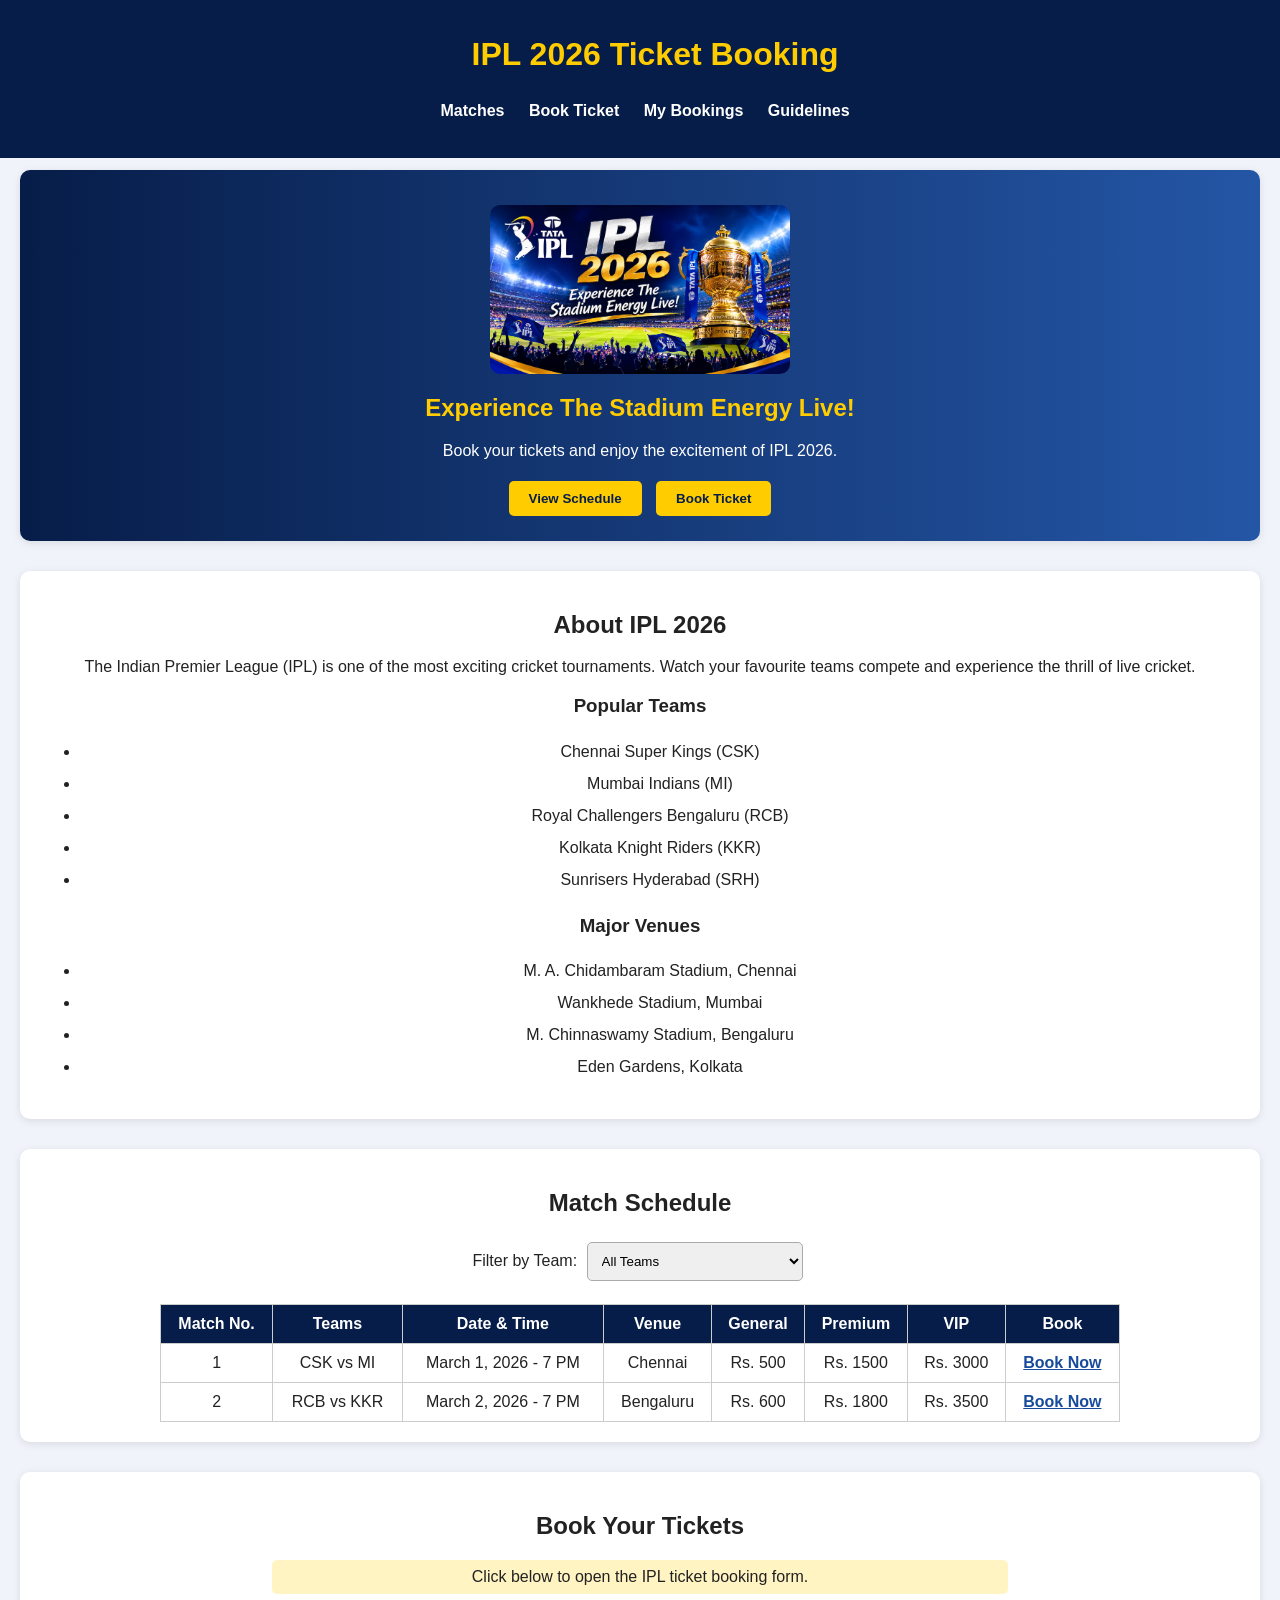
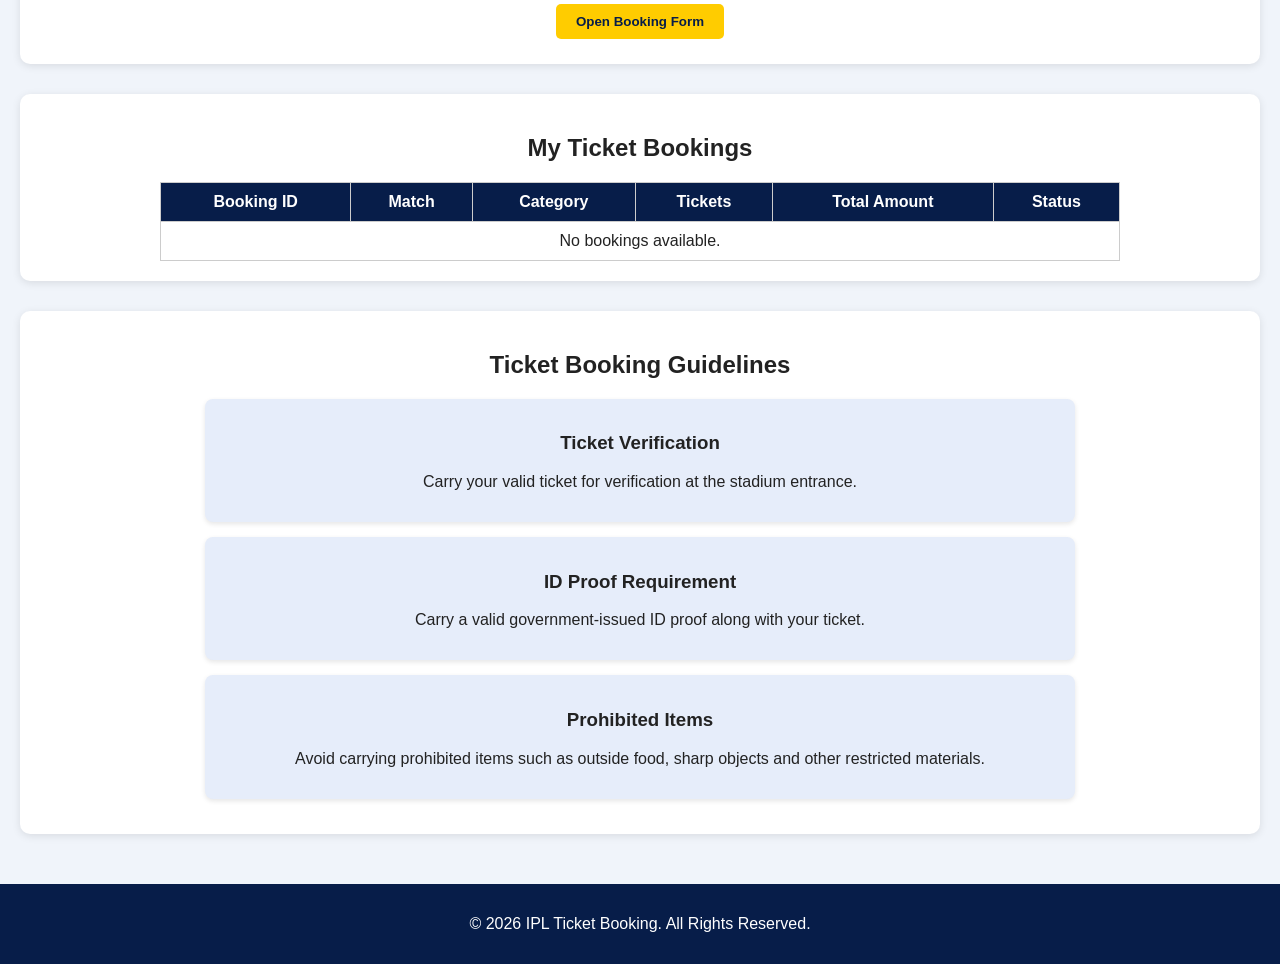
<file: index.html>
<!DOCTYPE html>
<html lang="en">
<head>
    <meta charset="UTF-8">
    <meta name="viewport" content="width=device-width, initial-scale=1.0">
    <title>IPL 2026 Ticket Booking</title>

    <!-- External CSS File -->
    <link rel="stylesheet" href="css/style.css">
</head>

<body>

    <!-- Header and Navigation -->
    <header>
        <h1>IPL 2026 Ticket Booking</h1>

        <nav>
            <ul>
                <li><a href="#matches">Matches</a></li>
                <li><a href="booking.html">Book Ticket</a></li>
                <li><a href="#mybookings">My Bookings</a></li>
                <li><a href="#guidelines">Guidelines</a></li>
            </ul>
        </nav>
    </header>

    <main>

        <!-- Banner Section -->
        <section id="home">
            <img src="images/IPL 2026 Stadium Energy Poster.png"
                 alt="IPL 2026 Banner">

            <h2>Experience The Stadium Energy Live!</h2>

            <p>Book your tickets and enjoy the excitement of IPL 2026.</p>

            <button onclick="location.href='#matches'">
                View Schedule
            </button>

            <button onclick="location.href='booking.html'">
                Book Ticket
            </button>
        </section>

        <!-- About IPL Section -->
        <section id="about">

            <h2>About IPL 2026</h2>

            <p>
                The Indian Premier League (IPL) is one of the most exciting
                cricket tournaments. Watch your favourite teams compete
                and experience the thrill of live cricket.
            </p>

            <h3>Popular Teams</h3>

            <ul>
                <li>Chennai Super Kings (CSK)</li>
                <li>Mumbai Indians (MI)</li>
                <li>Royal Challengers Bengaluru (RCB)</li>
                <li>Kolkata Knight Riders (KKR)</li>
                <li>Sunrisers Hyderabad (SRH)</li>
            </ul>

            <h3>Major Venues</h3>

            <ul>
                <li>M. A. Chidambaram Stadium, Chennai</li>
                <li>Wankhede Stadium, Mumbai</li>
                <li>M. Chinnaswamy Stadium, Bengaluru</li>
                <li>Eden Gardens, Kolkata</li>
            </ul>

        </section>

        <!-- Match Schedule Section -->
        <section id="matches">

            <h2>Match Schedule</h2>

            <label for="team">Filter by Team:</label>

            <select id="team" name="team">
                <option value="">All Teams</option>
                <option value="CSK">Chennai Super Kings</option>
                <option value="MI">Mumbai Indians</option>
                <option value="RCB">Royal Challengers Bengaluru</option>
                <option value="KKR">Kolkata Knight Riders</option>
            </select>

            <br><br>

            <table>
                <tr>
                    <th>Match No.</th>
                    <th>Teams</th>
                    <th>Date & Time</th>
                    <th>Venue</th>
                    <th>General</th>
                    <th>Premium</th>
                    <th>VIP</th>
                    <th>Book</th>
                </tr>

                <tr>
                    <td>1</td>
                    <td>CSK vs MI</td>
                    <td>March 1, 2026 - 7 PM</td>
                    <td>Chennai</td>
                    <td>Rs. 500</td>
                    <td>Rs. 1500</td>
                    <td>Rs. 3000</td>
                    <td><a href="booking.html">Book Now</a></td>
                </tr>

                <tr>
                    <td>2</td>
                    <td>RCB vs KKR</td>
                    <td>March 2, 2026 - 7 PM</td>
                    <td>Bengaluru</td>
                    <td>Rs. 600</td>
                    <td>Rs. 1800</td>
                    <td>Rs. 3500</td>
                    <td><a href="booking.html">Book Now</a></td>
                </tr>

            </table>

        </section>

        <!-- Ticket Booking Section -->
        <section id="booking">

            <h2>Book Your Tickets</h2>

            <p>Click below to open the IPL ticket booking form.</p>

            <button onclick="location.href='booking.html'">
                Open Booking Form
            </button>

        </section>

        <!-- My Bookings Section -->
        <section id="mybookings">

            <h2>My Ticket Bookings</h2>

            <table>
                <tr>
                    <th>Booking ID</th>
                    <th>Match</th>
                    <th>Category</th>
                    <th>Tickets</th>
                    <th>Total Amount</th>
                    <th>Status</th>
                </tr>

                <tr>
                    <td colspan="6">No bookings available.</td>
                </tr>

            </table>

        </section>

        <!-- Guidelines Section -->
        <section id="guidelines">

            <h2>Ticket Booking Guidelines</h2>

            <article>
                <h3>Ticket Verification</h3>
                <p>
                    Carry your valid ticket for verification at the
                    stadium entrance.
                </p>
            </article>

            <article>
                <h3>ID Proof Requirement</h3>
                <p>
                    Carry a valid government-issued ID proof along
                    with your ticket.
                </p>
            </article>

            <article>
                <h3>Prohibited Items</h3>
                <p>
                    Avoid carrying prohibited items such as outside food,
                    sharp objects and other restricted materials.
                </p>
            </article>

        </section>

    </main>

    <!-- Footer -->
    <footer>
        <p>© 2026 IPL Ticket Booking. All Rights Reserved.</p>
    </footer>

</body>
</html>
</file>
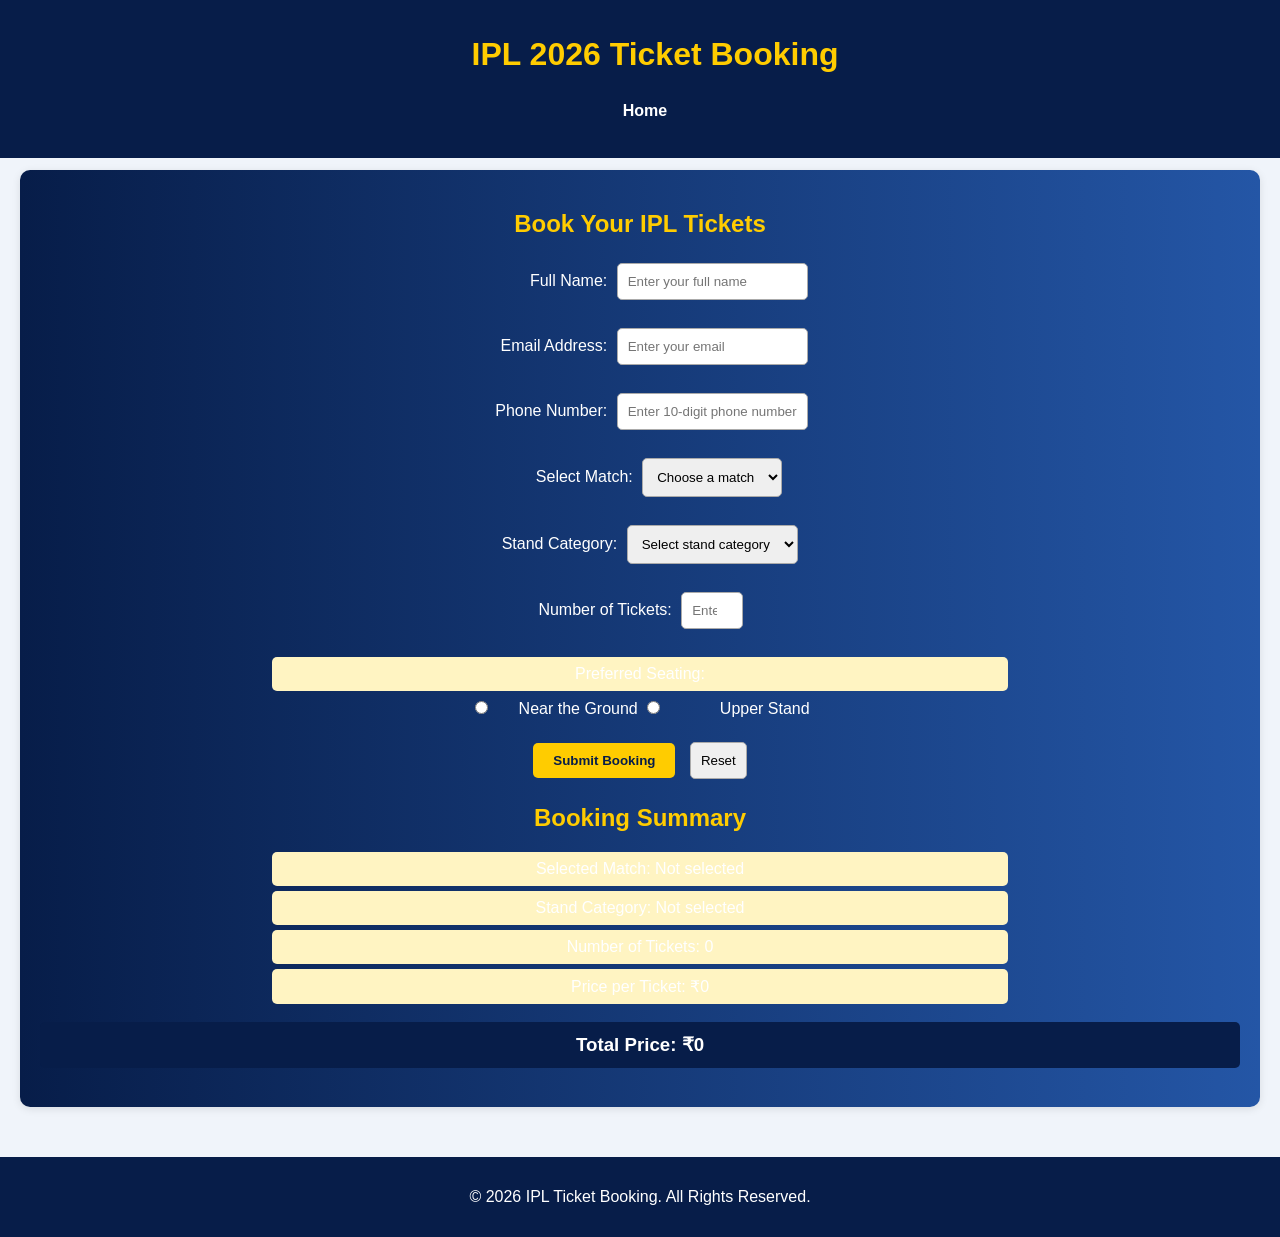
<file: booking.html>
<!DOCTYPE html>
<html lang="en">

<head>
    <meta charset="UTF-8">
    <meta name="viewport" content="width=device-width, initial-scale=1.0">

    <title>IPL 2026 Ticket Booking</title>

    <link rel="stylesheet" href="css/style.css">
</head>

<body>

    <!-- Header -->
    <header>
        <h1>IPL 2026 Ticket Booking</h1>

        <nav>
            <ul>
                <li><a href="index.html">Home</a></li>
            </ul>
        </nav>
    </header>

    <main>

        <!-- Booking Form -->
        <section id="booking">

            <h2>Book Your IPL Tickets</h2>

            <form id="bookingForm" action="#" method="get"
                  onsubmit="return false;">

                <!-- Full Name -->
                <label for="name">Full Name:</label>

                <input type="text"
                       id="name"
                       name="name"
                       placeholder="Enter your full name"
                       minlength="3"
                       maxlength="30"
                       required>

                <br><br>

                <!-- Email -->
                <label for="email">Email Address:</label>

                <input type="email"
                       id="email"
                       name="email"
                       placeholder="Enter your email"
                       maxlength="50"
                       required>

                <br><br>

                <!-- Phone Number -->
                <label for="phone">Phone Number:</label>

                <input type="tel"
                       id="phone"
                       name="phone"
                       placeholder="Enter 10-digit phone number"
                       pattern="[0-9]{10}"
                       minlength="10"
                       maxlength="10"
                       required>

                <br><br>

                <!-- Match Selection -->
                <label for="match">Select Match:</label>

                <select id="match" name="match" required>

                    <option value="">Choose a match</option>
                    <option value="CSK vs MI">CSK vs MI</option>
                    <option value="RCB vs KKR">RCB vs KKR</option>

                </select>

                <br><br>

                <!-- Stand Category -->
                <label for="stand">Stand Category:</label>

                <select id="stand" name="stand" required>

                    <option value="">Select stand category</option>
                    <option value="General">General</option>
                    <option value="Premium">Premium</option>
                    <option value="VIP">VIP</option>

                </select>

                <br><br>

                <!-- Number of Tickets -->
                <label for="tickets">Number of Tickets:</label>

                <input type="number"
                       id="tickets"
                       name="tickets"
                       min="1"
                       max="10"
                       required
                       placeholder="Enter number of tickets">

                <br><br>

                <!-- Seating Preference -->
                <p>Preferred Seating:</p>

                <input type="radio"
                       id="near"
                       name="preference"
                       value="Near the Ground">

                <label for="near">Near the Ground</label>

                <input type="radio"
                       id="upper"
                       name="preference"
                       value="Upper Stand">

                <label for="upper">Upper Stand</label>

                <br><br>

                <!-- Submit Button -->
                <input type="submit" value="Submit Booking">

                <!-- Reset Button -->
                <input type="reset" value="Reset">

            </form>
            <!-- Booking Summary Card -->
<div id="bookingSummary">

    <h2>Booking Summary</h2>

    <p>Selected Match: <span id="summaryMatch">Not selected</span></p>

    <p>Stand Category: <span id="summaryStand">Not selected</span></p>

    <p>Number of Tickets: <span id="summaryTickets">0</span></p>

    <p>Price per Ticket: ₹<span id="summaryPrice">0</span></p>

    <h3>Total Price: ₹<span id="summaryTotal">0</span></h3>

</div>

        </section>

    </main>

    <!-- Footer -->
    <footer>
        <p>© 2026 IPL Ticket Booking. All Rights Reserved.</p>
    </footer>
    <script src="js/app.js"></script>
</body>

</html>
</file>
<file: css/style.css>
/* Website Theme */
:root {
    --primary: #071d49;
    --accent: #ffcc00;
    --background: #f0f4fa;
    --text: #222222;
}

/* General Styling */
body {
    font-family: Arial, sans-serif;
    margin: 0;
    padding: 0;
    text-align: center;
    background-color: var(--background);
    color: var(--text);
}

/* Navigation Bar */
header {
    background-color: var(--primary);
    color: white;
    padding: 15px;
    text-align: center;
    position: fixed;
    top: 0;
    width: 100%;
    z-index: 10;
}

header h1 {
    color: var(--accent);
}

nav ul {
    list-style-type: none;
    padding: 0;
}

nav ul li {
    display: inline;
    margin-right: 20px;
}

nav ul li a {
    text-decoration: none;
    color: white;
    font-weight: bold;
}

nav ul li a:hover {
    color: var(--accent);
}

/* Main Content */
main {
    padding: 170px 20px 20px;
}

section {
    margin-bottom: 30px;
    padding: 20px;
    background-color: white;
    border-radius: 10px;
    box-shadow: 0 2px 8px rgba(0, 0, 0, 0.1);
}

section img {
    width: 300px;
    max-width: 100%;
    height: auto;
    border-radius: 10px;
    display: block;
    margin: 15px auto;
}

/* Banner Section */
main > section:first-child {
    background: linear-gradient(to right, #071d49, #2456a6);
    color: white;
}

main > section:first-child h2 {
    color: var(--accent);
}

button,
input[type="submit"] {
    background-color: var(--accent);
    color: var(--primary);
    border: none;
    padding: 10px 20px;
    margin: 5px;
    border-radius: 5px;
    cursor: pointer;
    font-weight: bold;
}

button:hover,
input[type="submit"]:hover {
    background-color: var(--primary);
    color: white;
}

/* Lists */
ul, ol {
    line-height: 2;
}

/* Match Schedule Table */
table {
    border-collapse: collapse;
    width: 80%;
    margin: auto;
    background-color: white;
}

th {
    background-color: var(--primary);
    color: white;
}

th, td {
    border: 1px solid #cccccc;
    padding: 10px;
    text-align: center;
}

tr:hover {
    background-color: #fff4c2;
}

table a {
    color: #174b9b;
    font-weight: bold;
}

/* Filter and Form */
select,
input {
    padding: 10px;
    margin: 5px;
    border: 1px solid #aaaaaa;
    border-radius: 5px;
}

form label {
    display: inline-block;
    min-width: 140px;
    text-align: right;
}

/* Booking Summary */
#booking h3 {
    background-color: var(--primary);
    color: white;
    padding: 12px;
    border-radius: 5px;
}

#booking p {
    background-color: #fff4c2;
    padding: 8px;
    margin: 5px auto;
    width: 60%;
    border-radius: 5px;
}

/* Guidelines Cards */
#guidelines article {
    background-color: #e6edfa;
    padding: 15px;
    margin: 15px auto;
    width: 70%;
    border-radius: 8px;
    box-shadow: 0 2px 5px rgba(0, 0, 0, 0.1);
}

/* Footer */
footer {
    background-color: var(--primary);
    color: white;
    text-align: center;
    padding: 15px;
}

/* Responsive Design */
@media (max-width: 600px) {
    header {
        padding: 10px 0;
    }

    nav ul li {
        margin: 5px;
    }

    main {
        padding: 190px 10px 10px;
    }

    table {
        width: 100%;
        font-size: 12px;
    }

    th, td {
        padding: 5px;
    }

    #guidelines article,
    #booking p {
        width: 90%;
    }

    form label {
        display: block;
        text-align: center;
    }
}
</file>
